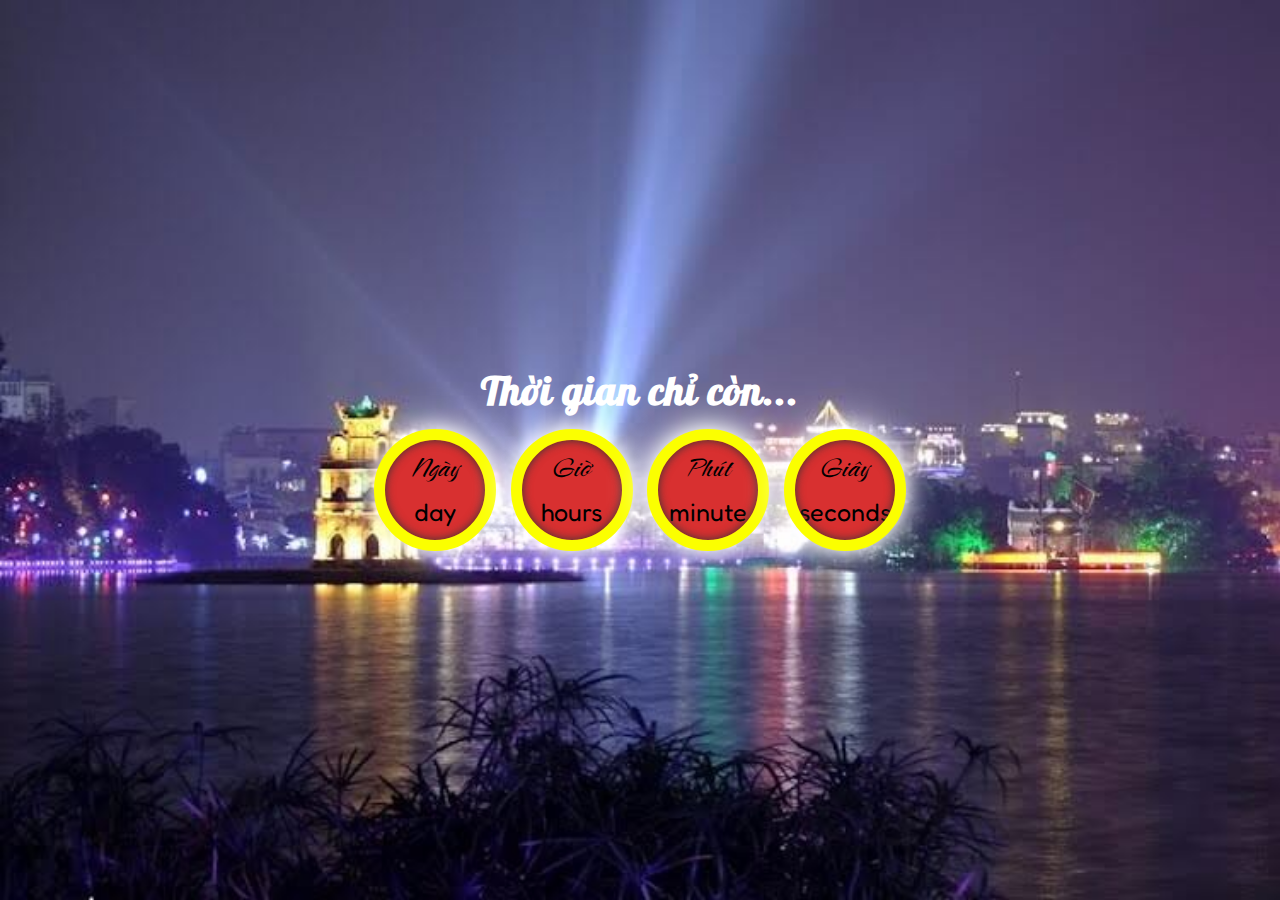
<file: index.html>
<!DOCTYPE html>
<html lang="en">
<head>
    <meta charset="UTF-8">
    <meta http-equiv="X-UA-Compatible" content="IE=edge">
    <meta name="viewport" content="width=device-width, initial-scale=1.0">
    <link rel="stylesheet" href="style.css">
    <title>Tặng em Yến Nhi nhân dịp đầu năm mới</title>
</head>
<body>
    <div class="wrapper">
        <h1>Thời gian chỉ còn...</h1>
        <div class="box-time">
            <div class="time">
                <p>Ngày</p>
                <span id="days">day</span>
            </div>
            <div class="time">
                <p>Giờ</p>
                <span id="hours">hours</span>
            </div>
            <div class="time">
                <p>Phút</p>
                <span id="minutes">minute</span>
            </div>
            <div class="time">
                <p>Giây</p>
                <span id="seconds">seconds</span>
            </div>
        </div>
    </div>
</body>
<script src="app.js"></script>
</html>
</file>
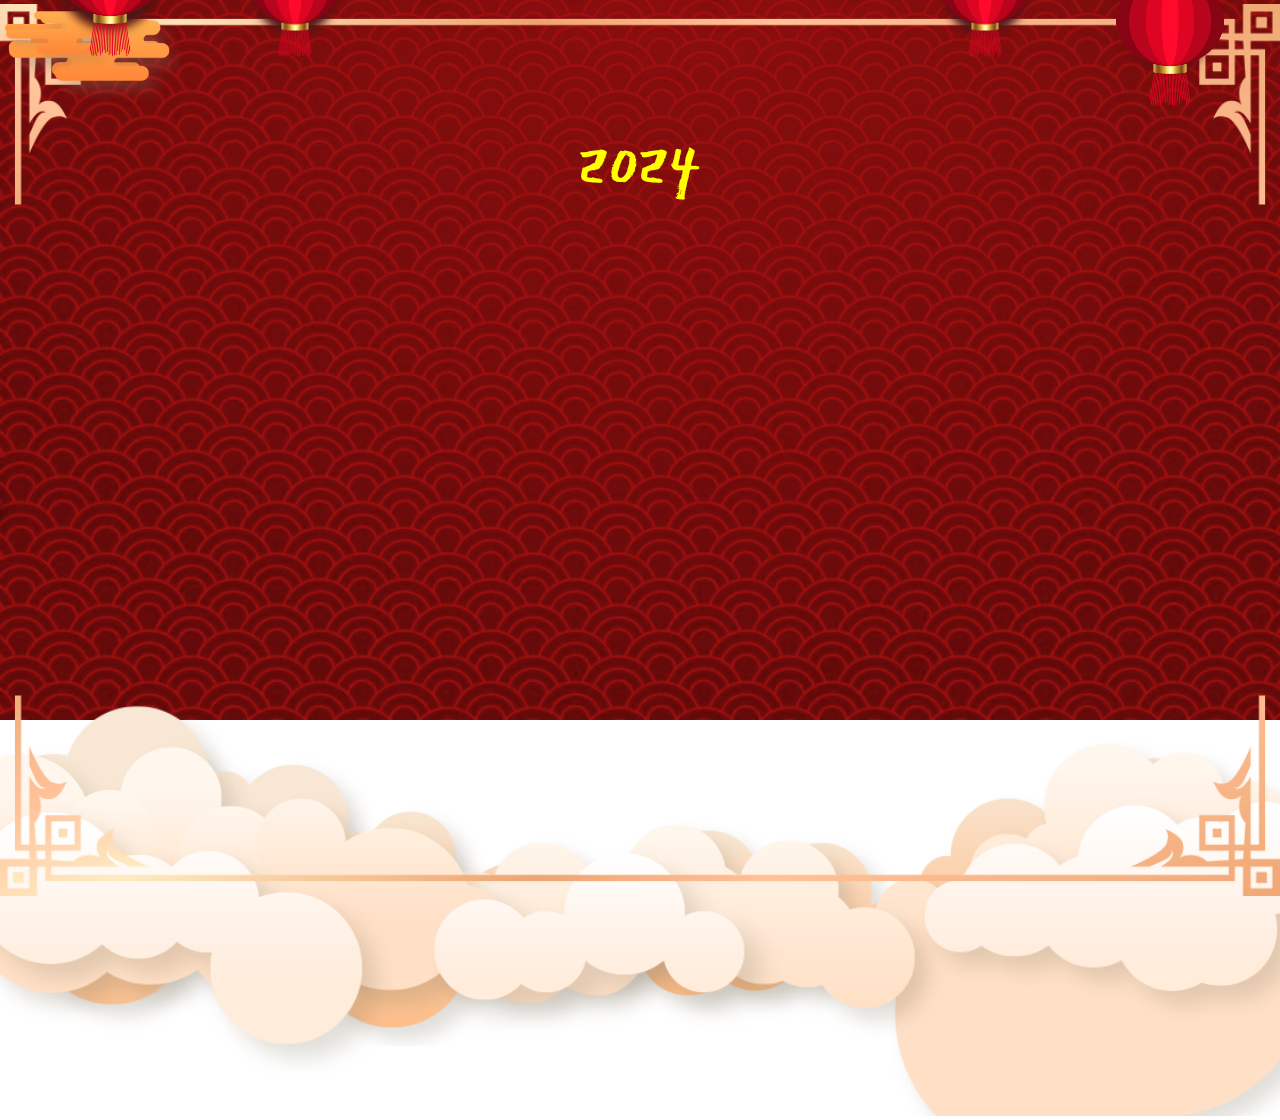
<file: intro.html>
<!DOCTYPE html>
<html lang="en">
<head>
    <meta charset="UTF-8">
    <meta http-equiv="X-UA-Compatible" content="IE=edge">
    <link rel="website icon" type="png" href="image/dragon.png">
    <meta name="viewport" content="width=device-width, initial-scale=1.0">
    <link rel="stylesheet" href="https://cdnjs.cloudflare.com/ajax/libs/font-awesome/6.2.1/css/all.min.css" integrity="sha512-MV7K8+y+gLIBoVD59lQIYicR65iaqukzvf/nwasF0nqhPay5w/9lJmVM2hMDcnK1OnMGCdVK+iQrJ7lzPJQd1w==" crossorigin="anonymous" referrerpolicy="no-referrer" />
    <link rel="stylesheet" href="intro.css">
    <script src=
    "https://smtpjs.com/v3/smtp.js">
    </script>
    <title>Tặng em Yến Nhi nhân dịp đầu năm mới</title>
</head>
<body>
    <div class="box-slider">
        <div class="slider1">
            <img src="image/bgr.jpg" alt="">
            <div class="happynewyear">
                <div class="textHappynewyear">
                    <div class="box-span">
                        <span></span>
                    </div>
                    <div class="box-span">
                        <span></span>
                    </div>
                    <div class="box-span">
                        <span></span>
                    </div>
                    <div class="box-span">
                        <span></span>
                    </div>
                </div>
            </div>
            <div class="box-button">
                <div class="button">
                    <button>Ấn vào đây nè!</button>
                    <span><i class="fa-solid fa-heart"></i></span>
                </div>
            </div>
            <div class="box-slider_img1">
                <div class="slider-img1">
                    <img src="image/circular-pattern.png" alt="">
                </div>
                <div class="pattern">
                    <img src="image/pattern.png" alt="">
                </div>
            </div>
            <div class="circle">
                <span></span>
            </div>
            <div class="box-flower">
                <div class="flower-img">
                    <img src="image/flower.png" alt="">
                </div>
                <div class="flower-img">
                    <img src="image/flower.png" alt="">
                </div>
                <div class="flower-img">
                    <img src="image/flower1.png" alt="">
                </div>
                <div class="flower-img">
                    <img src="image/flower1.png" alt="">
                </div>
                <div class="flower-img">
                    <img src="image/flower2.png" alt="">
                </div>
                <div class="flower-img">
                    <img src="image/flower2.png" alt="">
                </div>
            </div>
            <div class="box-slider_img2">
                <div class="box-slider-img2">
                    <div class="slider-img2">
                        <img src="image/lanterns.png" alt="">
                    </div>
                </div>
                <div class="box-slider-img3">
                    <div class="slider-img3">
                        <img src="image/lanterns.png" alt="">
                    </div>
                </div>
                <div class="box-slider-img4">
                    <div class="slider-img4">
                        <img src="image/lanterns.png" alt="">
                    </div>
                </div>
                <div class="box-slider-img5">
                    <div class="slider-img5">
                        <img src="image/lanterns.png" alt="">
                    </div>
                </div>
            </div>
            <div class="slider-img6">
                <img src="image/cloud-red1.png" alt="">
                <img src="image/cloud-red2.png" alt="">
                <img src="image/cloud-red2.png" alt="">
            </div>
            <div class="box-lion_dance">
                <div class="lion_dance1">
                    <img src="image/Lion-dance.gif" alt="">
                </div>
                <div class="lion_dance2">
                    <img src="image/Lion-dance2.gif" alt="">
                </div>
            </div>
            <div class="cat">
                <img src="image/dragon.png" alt="">
            </div>
            <div class="box-number">
                <div class="number2023">
                    <div class="number">
                        <span>2</span>
                    </div>
                    <div class="number">
                        <span>0</span>
                    </div>
                    <div class="number">
                        <span>2</span>
                    </div>
                    <div class="number">
                        <span>4</span>
                    </div>
                </div>
            </div>
            <div class="box-rim">
                <div class="rim1">
                    <img src="image/rim1.png" alt="">
                </div>
                <div class="rim2">
                    <img src="image/rim1.png" alt="">
                </div>
            </div>
            <div class="box-texture_clouds">
                <div class="texture_clouds1">
                    <img src="image/texture-clouds.png" alt="">
                </div>
                <div class="texture_clouds1">
                    <img src="image/texture-clouds.png" alt="">
                </div>
                <div class="texture_clouds1">
                    <img src="image/texture-clouds.png" alt="">
                </div>
                <div class="texture_clouds1">
                    <img src="image/texture-clouds.png" alt="">
                </div>
                <div class="texture_clouds1">
                    <img src="image/texture-clouds.png" alt="">
                </div>
            </div>
            <div class="box-big_clouds">
                <div class="big_clouds1">
                    <img src="image/big-clouds1.png" alt="">
                </div>
                <div class="big_clouds2">
                    <img src="image/big-clouds2.png" alt="">
                </div>
                <div class="big_clouds3">
                    <img src="image/big-clouds3.png" alt="">
                </div>
            </div>
        </div>
        <div class="slider2">
            <div class="rhombus"></div>
            <div class="rhombus"></div>
            <div class="rhombus-img">
                <img src="image/img.jpg" alt="">
            </div>
            <div class="mail">
                <button><i class="fa-regular fa-envelope"></i></button>
                <span class="heart"><i class="fa-solid fa-heart"></i></span>
            </div>
        </div>
        <div class="slider3">
            <div class="box-content">
                <div class="left">
                    <img src="image/bg1.jpg" alt="">
                    <div class="center">

                    </div>
                    <div class="lanterns-content">
                        <img src="image/lanterns.png" alt="">
                    </div>
                    <div class="box-big_flowers">
                        <img src="image/big-flower.png" alt="">
                        <img src="image/big-flower.png" alt="">
                        <img src="image/big-flower.png" alt="">
                        <img src="image/big-flower1.png" alt="">
                        <img src="image/big-flower1.png" alt="">
                        <img src="image/big-flower2.png" alt="">
                        <img src="image/big-flower2.png" alt="">
                        <img src="image/big-flower2.png" alt="">
                    </div>
                    <div class="box-circle_left">
                        <div class="circle_left">
                            <img src="image/circular-pattern.png" alt="">
                            <div class="text-content">
                                <h2>Happy New</h2>
                                <h1>Year</h1>
                                <span>2024</span>
                            </div>
                        </div>
                    </div>
                    <div class="apricot_blossom">
                        <img src="image/apricot-blossom.png" alt="">
                        <img src="image/apricot-blossom.png" alt="">
                        <img src="image/apricot-blossom.png" alt="">
                        <img src="image/apricot-blossom.png" alt="">
                        <img src="image/apricot-blossom.png" alt="">
                        <img src="image/apricot-blossom.png" alt="">
                    </div>
                </div>
                <div class="right">
                    <div class="content">
                        <div class="title">
                            <h1>&#129505 Gửi em Yến Nhi!</h1>
                        </div>
                        <p>Năm mới, anh chúc em được nhiều sức khỏe. Luôn học giỏi không bị rớt môn nè. Tóm lại là mong mọi điều tốt đẹp với em.
                             
                        </p>
                        <div class="fixedContent">
                            <h3>Người gửi: Nguyễn Văn Nam</h3>
                        </div>
                        <div class="box-button">
                            <div class="button" id="btn-card">
                                <button>Ấn vào đây nè!</button>
                                <span><i class="fa-solid fa-heart"></i></span>
                            </div>
                        </div>
                    </div>
                </div>
            </div>
            <i class="fa-solid fa-xmark"></i>
        </div>

        <div class="slider4">
            <div class="box-content">
                <div class="card">
                    <div class="card-front">
                        <img src="./image/img1.jpg" alt="">
                    </div>
            
                    <div class="card-back">
                            <div class="envelope-wrapper">
                                <div class="envelope">
                                    <div class="letter">
                                        <img src="./image/img10.png" alt="">
                                    </div>
                                </div>
                                <div class="heart"></div>
                            </div>
                        </div>
                    </div>
    
                    <div class="card">
                        <div class="card-front">
                            <img src="./image/img1.jpg" alt="">
                        </div>
                
                        <div class="card-back">
                                <div class="envelope-wrapper">
                                    <div class="envelope">
                                        <div class="letter">
                                            <img src="./image/img20.png" alt="">
                                        </div>
                                    </div>
                                    <div class="heart"></div>
                                </div>
                            </div>
                        </div>
    
                        <div class="card">
                            <div class="card-front">
                                <img src="./image/img1.jpg" alt="">
                            </div>
                    
                            <div class="card-back">
                                    <div class="envelope-wrapper">
                                        <div class="envelope">
                                            <div class="letter">
                                                <img src="./image/img50.png" alt="">
                                            </div>
                                        </div>
                                        <div class="heart"></div>
                                    </div>
                                </div>
                            </div>
    
                            <div class="card">
                                <div class="card-front">
                                    <img src="./image/img1.jpg" alt="">
                                </div>
                        
                                <div class="card-back">
                                        <div class="envelope-wrapper">
                                            <div class="envelope">
                                                <div class="letter">
                                                    <img src="./image/img100.png" alt="">
                                                </div>
                                            </div>
                                            <div class="heart"></div>
                                        </div>
                                    </div>
                                </div>
    
                                <div class="card">
                                    <div class="card-front">
                                        <img src="./image/img1.jpg" alt="">
                                    </div>
                            
                                    <div class="card-back">
                                            <div class="envelope-wrapper">
                                                <div class="envelope">
                                                    <div class="letter">
                                                        <img src="./image/img200.png" alt="">
                                                    </div>
                                                </div>
                                                <div class="heart"></div>
                                            </div>
                                        </div>
                                    </div>
    
                                    <div class="card">
                                        <div class="card-front">
                                            <img src="./image/img1.jpg" alt="">
                                        </div>
                                
                                        <div class="card-back">
                                                <div class="envelope-wrapper">
                                                    <div class="envelope">
                                                        <div class="letter">
                                                            <img src="./image/img500.png" alt="">
                                                        </div>
                                                    </div>
                                                    <div class="heart"></div>
                                                </div>
                                            </div>
                                        </div>
            </div>
            <div class="box-button btn-slider4">
                <div class="button" id="btn-slider4">
                    <button>Ấn vào đây nè!</button>
                    <span><i class="fa-solid fa-heart"></i></span>
                </div>
            </div>
        </div>

        <div class="slider5">
            <div class="box-content">
                <div class="form">
                    <input type="text" name="text" autocomplete="off" required id="numberMomo"/>
                    <label for="text" class="label-name">
                      <span class="content-name">
                        Nhập số momo ở đây nghen
                      </span>
                    </label>
                  </div>
                <div class="box-button">
                    <div class="button" id="btn-slider5">
                        <button>Ấn vào đây nè!</button>
                        <span><i class="fa-solid fa-heart"></i></span>
                    </div>
                </div>
            </div>
        </div>

        <div class="slider6">
            <div class="box-content">
                <div class="card">
                    <div class="card-front">
                        <img src="./image/img1.jpg" alt="">
                    </div>
                  </div>
            
                  <div class="card" >
                    <div class="card-front">
                        <img src="./image/img1.jpg" alt="">
                    </div>
                  </div>
            
                  <div class="card">
                    <div class="card-front">
                        <img src="./image/img1.jpg" alt="">
                    </div>
                  </div>
            
                  <div class="card">
                    <div class="card-front">
                        <img src="./image/img1.jpg" alt="">
                    </div>
                  </div>
            
                  <div class="card">
                    <div class="card-front">
                        <img src="./image/img1.jpg" alt="">
                    </div>
                  </div>
            
                  <div class="card">
                    <div class="card-front">
                        <img src="./image/img1.jpg" alt="">
                    </div>
                  </div>
            </div>
        </div>

        <div class="slider7">
            <div class="box-content">
                <div class="card">
                    <div class="card-front">
                        <img src="./image/img1.jpg" alt="">
                    </div>
            
                    <div class="card-back">
                            <div class="envelope-wrapper">
                                <div class="envelope">
                                    <div class="letter">
                                        <img src="./image/img200.png" alt="">
                                    </div>
                                </div>
                                <div class="heart"></div>
                            </div>
                        </div>
                    </div>

                    <div class="slider7-text">
                        <p>Tool này chạy bằng cơm nên có thể sẽ chuyển muộn á nghen</p>
                    </div>
            </div>
        </div>
    </div>

    <!-- <audio id="song">
        <source src="image/nhac.mp3" type="audio/mp3">
    </audio> -->

<script src="intro.js"></script>
</body>
</html>
</file>
<file: style.css>
@import url('https://fonts.googleapis.com/css2?family=Lobster&display=swap');
@import url('https://fonts.googleapis.com/css2?family=Caramel&display=swap');
@import url('https://fonts.googleapis.com/css2?family=Fredoka+One&display=swap');

:root{
    --primary: #fff;
    --bg-color: rgb(5, 53, 61);
    --bg-envelope-color: #f5edd1;
    --envelope-tab: #ecdeb8;
    --envelope-cover: rgb(227,28,35);
    --shadow-color: rgba(0, 0, 0, 0.2);
    --txt-color: #444;
    --heart-color: rgb(252, 8, 231);
  }

*{
    padding: 0;
    margin: 0;
    box-sizing: border-box;
}
body{
    background-image: url('image/background1.jpg');
    background-repeat: no-repeat;
    background-size: cover;
    width: 100vw;
    height: 100vh;
    position: relative;
    display: flex;
    justify-content: center;
    align-items: center;
}
.wrapper{
    position: relative;
    width: 100%;
    height: 100%;
    display: flex;
    justify-content: center;
    align-items: center;
    flex-direction: column;
    line-height: 80px;
}
.wrapper h1{
    font-size: 40px;
    font-family: 'Lobster', cursive;
    letter-spacing: 1px;
    color: #fff;
}
.wrapper .box-time{
    position: relative;
    display: flex;
    line-height: normal;
    width: 530px;
    justify-content: space-between;
}
.box-time .time{
    position: relative;
    width: 120px;
    height: 120px;
    display: flex;
    justify-content: center;
    align-items: center;
    flex-direction: column;
    background-color: rgb(216, 48, 48);
    border-radius: 50%;
    box-shadow: 0 0 20px #fff,
            0 0 40px #fff;
}
.box-time .time::before{
    position: absolute;
    content: '';
    width: 100px;
    height: 100px;
    border: 11px solid rgb(251, 255, 0);
    box-shadow: inset 0 0 10px #333;
    border-radius: 50%;
}
.box-time .time p{
    font-size: 35px;
    font-family: 'Caramel', cursive;
}
.box-time .time span{
    padding: 10px 0px;
    font-size: 25px;
    font-family: 'Fredoka One', cursive;
}

.card{
    transform-style: preserve-3d;
    transition: all 2s ease;
    width: 300px;
    height: 500px;
}

.card-position{
  position: absolute;
  top:25%;
}

main{
  display: grid;
  grid-template-columns: 30% 30% 30% ;
  grid-template-rows: 45% 45%;
  column-gap: 5%;
  row-gap: 10%;
}

.card:hover{
    transform: rotateY(180deg);
}

.card .card-front{
    width: 100%;
    height: 100%;
    top: 0;
    left: 0;
    position: absolute;
    backface-visibility: hidden;
    background-position: center;
    background-repeat: no-repeat;
    background-size: cover;
}

.card .card-front img{
    width: 100%;
    height: 100%;
}

.card .card-back{
    position: absolute;
    width: 100%;
    height: 100%;
    top:0;
    left: 0;
    backface-visibility: hidden;
    transform: rotateY(180deg);
}
 

.envelope-wrapper {
    background: var(--bg-envelope-color);
    box-shadow: 0 0 40px var(--shadow-color);
  }
  .envelope-wrapper > .envelope {
    position: relative;
  }
  .envelope-wrapper > .envelope::before {
    content: "";
    position: absolute;
    top: 0;
    z-index: 2;
    border-top: 50px solid var(--envelope-tab);
    border-right: 150px solid transparent;
    border-left: 150px solid transparent;
    transform-origin: top;
    transition: all 0.5s ease-in-out 0.7s;
  }
  .envelope-wrapper > .envelope::after {
    content: "";
    position: absolute;
    z-index: 2;
    width: 0px;
    height: 300px;
    border-top: 50px solid transparent;
    border-right: 150px solid var(--envelope-cover);
    border-bottom: 100px solid var(--envelope-cover);
    border-left: 150px solid var(--envelope-cover);
  }
  .envelope > .letter {
    position: absolute;
    right: 20%;
    bottom: 0;
    width: 54%;
    height: 80%;
    text-align: center;
    transition: all 1s ease-in-out;
    box-shadow: 0 0 5px var(--shadow-color);
    background-position: center;
    background-repeat: no-repeat;
    background-size: cover;
  }

  .envelope > .letter img{
    width: 100%;
    height: 80%;
  }

  .heart {
    position: absolute;
    top: 25%;
    left: 50%;
    width: 15px;
    height: 15px;
    background: var(--heart-color);
    z-index: 4;
    transform: translate(-50%, -20%) rotate(45deg);
    transition: transform 0.5s ease-in-out 1s;
    box-shadow: 0 1px 6px var(--shadow-color);
    cursor: pointer;
  }
  .heart:before, 
  .heart:after {
    content: "";
    position: absolute;
    width: 15px;
    height: 15px;
    background-color: var(--heart-color);
    border-radius: 50%;
  }
  .heart:before {
    top: -7.5px;
  }
  .heart:after {
    right: 7.5px;
  }
  .flap > .envelope:before {
    transform: rotateX(180deg);
    z-index: 0;
  }
  .flap > .envelope > .letter {
    bottom: 150px;
    transform: scale(1.5);
    transition-delay: 1s;
  }
  .flap > .heart {
    transform: rotate(90deg);
    transition-delay: 0.4s;
  }
</file>
<file: intro.css>
@import url('https://fonts.googleapis.com/css2?family=Water+Brush&display=swap');
@import url('https://fonts.googleapis.com/css2?family=East+Sea+Dokdo&display=swap');
@import url('https://fonts.googleapis.com/css2?family=Roboto&display=swap');
@import url('https://fonts.googleapis.com/css2?family=Lobster&display=swap');
@import url('https://fonts.googleapis.com/css2?family=Anton&display=swap');
@import url('https://fonts.googleapis.com/css2?family=Dancing+Script:wght@700&display=swap');
*{
    margin: 0;
    padding: 0;
    box-sizing: border-box;

}
body{
    width: 100vw;
    height: 100vh;
    overflow: hidden;
}
.box-slider{
    width: 100%;
    height: 100%;
    position: relative;
}
.box-slider_img1{
    width: 100%;
    height: 100%;
    position: absolute;
    z-index: 1000;
    top: 0;
}
.slider1{
    width: 100%;
    height: 100%;
    overflow: hidden;
    animation: slider1 3s forwards;
    user-select: none;
}
@keyframes slider1{
    0%{
        transform: scale(3);
        filter: blur(10px);
    }
    100%{
        transform: scale(1);
        filter: blur(0);
    }
}
.slider1 img{
    width: 100%;
}
.happynewyear{
    position: absolute;
    width: 100%;
    display: flex;
    justify-content: center;
    top: 0;
    left: 0;
    z-index: 100000;
}
.textHappynewyear{
    position: absolute;
    width: 500px;
    height: 80px;
    display: flex;
    justify-content: space-between;
    top: 20px;
    transform: translateY(-130px);
    animation: textHappyTransform 1s 3s forwards;
}
@keyframes textHappyTransform{
    0%{
        transform: translateY(-130px);
    }
    50%,100%{
        transform: translateY(0px);
    }
}
.box-span{
    top: 0;
}
.textHappynewyear .box-span span{
    width: 80px;
    height: 80px;
    background-color: red;
    transform: rotate(45deg);
    display: flex;
    justify-content: center;
    align-items: center;
    box-shadow: inset 0px 0px 10px rgb(0, 0, 0, 0.6);
}
.textHappynewyear .box-span:nth-child(1){
    animation: rotateText 5s linear infinite;
}
@keyframes rotateText{
    0%{
        transform: rotate(0deg);
        transform-origin: top;
    }
    25%{
        transform: rotate(5deg);
        transform-origin: top;
    }
    50%{
        transform: rotate(0deg);
        transform-origin: top;
    }
    75%{
        transform: rotate(-5deg);
        transform-origin: top;
    }
    100%{
        transform: rotate(0deg);
        transform-origin: top;
    }
}
.textHappynewyear .box-span:nth-child(2){
    animation: rotateText2 3s linear infinite;
}
@keyframes rotateText2{
    0%{
        transform: rotate(0deg);
        transform-origin: top;
    }
    25%{
        transform: rotate(5deg);
        transform-origin: top;
    }
    50%{
        transform: rotate(0deg);
        transform-origin: top;
    }
    75%{
        transform: rotate(-5deg);
        transform-origin: top;
    }
    100%{
        transform: rotate(0deg);
        transform-origin: top;
    }
}
.textHappynewyear .box-span:nth-child(3){
    animation: rotateText3 7s linear infinite;
}
@keyframes rotateText3{
    0%{
        transform: rotate(0deg);
        transform-origin: top;
    }
    25%{
        transform: rotate(5deg);
        transform-origin: top;
    }
    50%{
        transform: rotate(0deg);
        transform-origin: top;
    }
    75%{
        transform: rotate(-5deg);
        transform-origin: top;
    }
    100%{
        transform: rotate(0deg);
        transform-origin: top;
    }
}
.textHappynewyear .box-span:nth-child(4){
    animation: rotateText4 4s linear infinite;
}
@keyframes rotateText4{
    0%{
        transform: rotate(0deg);
        transform-origin: top;
    }
    25%{
        transform: rotate(5deg);
        transform-origin: top;
    }
    50%{
        transform: rotate(0deg);
        transform-origin: top;
    }
    75%{
        transform: rotate(-5deg);
        transform-origin: top;
    }
    100%{
        transform: rotate(0deg);
        transform-origin: top;
    }
}
.textHappynewyear span::before{
    position: absolute;
    content: '';
    width: 100%;
    height: 100%;
    border: 2px solid #ffe100;
    box-shadow: 8px 3px 15px rgb(0, 0, 0, 0.6);
}
.textHappynewyear .box-span:nth-child(1) span::after{
    position: absolute;
    content: 'Chúc';
    transform: rotate(-45deg);
    font-family: 'Water Brush', cursive;
    font-size: 40px;
    color: #ffe100;
    animation: textHappy1 4s linear infinite;
}
@keyframes textHappy1{
    0%{
        content: 'Chúc';
    }
    33.333%{
        content: 'Vạn';
    }
    66.6667%{
        content: 'An';
    }
    100%{
        content: 'Chúc';
    }
}
.textHappynewyear .box-span:nth-child(2) span::after{
    position: absolute;
    content: 'Mừng';
    transform: rotate(-45deg);
    font-family: 'Water Brush', cursive;
    font-size: 35px;
    color: #ffe100;
    animation: textHappy2 4s linear infinite;
}
@keyframes textHappy2{
    0%{
        content: 'Mừng';
    }
    33.333%{
        content: 'Sự';
    }
    66.6667%{
        content: 'Khang';
    }
    100%{
        content: 'Mừng';
    }
}
.textHappynewyear .box-span:nth-child(3) span::after{
    position: absolute;
    content: 'Năm';
    transform: rotate(-45deg);
    font-family: 'Water Brush', cursive;
    font-size: 40px;
    color: #ffe100;
    animation: textHappy3 4s linear infinite;
}
@keyframes textHappy3{
    0%{
        content: 'Năm';
    }
    33.333%{
        content: 'Như';
    }
    66.6667%{
        content: 'Thịnh';
    }
    100%{
        content: 'Năm';
    }
}
.textHappynewyear .box-span:nth-child(4) span::after{
    position: absolute;
    content: 'Mới';
    transform: rotate(-45deg);
    font-family: 'Water Brush', cursive;
    font-size: 40px;
    color: #ffe100;
    animation: textHappy4 4s linear infinite;
}
@keyframes textHappy4{
    0%{
        content: 'Mới';
    }
    33.333%{
        content: 'Ý';
    }
    66.6667%{
        content: 'Vượng';
    }
    100%{
        content: 'Mới';
    }
}
.box-slider_img1{
    animation: scaleRotate 1s 4s forwards;
    opacity: 0;
    transform: scale(0.3);
}
.slider1 .slider-img1{
    position: absolute;
    width: 400px;
    top: 50%;
    left: 50%;
    transform: translate(-50%, -50%);
    display: flex;
    justify-content: center;
    align-items: center;
    z-index: 10;
    animation:sliderImg2 20s linear infinite;
}
@keyframes scaleRotate{
    0%{
        opacity: 0;
        transform: scale(0.3);
    }
    100%{
        opacity: 1;
        transform: scale(1);
    }
}
@keyframes sliderImg2{
    0%{
        transform: translate(-50%, -50%) rotate(0deg);
    }
    100%{
        transform: translate(-50%, -50%) rotate(360deg);
    }
}
.slider1 .slider-img1::before{
    position: absolute;
    content: '';
    width: calc(100% - 40px);
    height: calc(100% - 40px);
    background-color: #aa0000;
    border-radius: 50%;
    z-index: -1;
    box-shadow: inset 0px 0px 80px rgb(0, 0, 0);
}
.slider1 .slider-img1 img{
    width: 100%;
}
.box-number{
    position: absolute;
    top: 0;
    left: 0;
    z-index: 10000;
    width: 100%;
    height: 100%;
    pointer-events: none;
}
.number2023{
    position: absolute;
    display: flex;
    top: 63%;
    left: 50%;
    align-items: center;
    justify-content: center;
    transform: translate(-50%,-50%);
    font-family: 'East Sea Dokdo', cursive;
    color: rgb(255, 255, 0);
    font-size: 75px;
}
.number2023 .number:nth-child(1){
    position: relative;
    top: -400px;
    animation: number1 1.5s 4.5s linear forwards;
}
@keyframes number1{
    0%{
        top: -400px;
        left: -100px;
        transform: rotate(15deg);
        /* transform-origin: left; */
    }
    20%{
        top: 0px;
        left: -100px;
        transform: rotate(15deg);
        /* transform-origin: left; */
    }
    23%{
        top: -10px;
        left: -97px;
        transform: rotate(10deg);
    }
    25%{
        top: -20px;
        left: -95px;
    }
    28%{
        top: -28px;
        left: -90px;
    }
    30%{
        top: -35px;
        left: -85px;
    }
    33%{
        top: -41.5px;
        left: -82px;
    }
    35%{
        top: -50px;
        left: -80px;
    }
    40%{
        top: -62px;
        left: -75px;
    }
    45%{
        top: -68px;
        left: -70px;
    }
    50%{
        top: -70px;
        left: -65px;
    }
    52.5%{
        top: -69px;
        left: -62px;
    }
    55%{
        top: -68px;
        left: -60px;
    }
    57.5%{
        top: -65px;
        left: -55px;
    }
    60%{
        top: -62px;
        left: -50px;
    }
    62.5%{
        top: -59px;
        left: -48px;
    }
    65%{
        top: -50px;
        left: -45px;
    }
    67.5%{
        top: -41.5px;
        left: -43px;
    }
    70%{
        top: -35px;
        left: -40px;
    }
    72.5%{
        top: -28px;
        left: -38px;
    }
    75%{
        top: -20px;
        left: -35px;
    }
    77.5%{
        top: -10px;
        left: -33px;
    }
    80%{
        top: 0;
        left: -30px;
        transform: rotate(-15deg);
    }
    82.5%{
        top: -3px;
        left: -27px;
    }
    85%{
        top: -8px;
        left: -22.5px;
    }
    90%{
        top: -20px;
        left: -15px;
    }
    95%{
        top: -8px;
        left: -7.5px;
    }
    100%{
        top: 0px;
        left: 0px;
        transform: rotate(0deg);
        transform-origin: left;
    }
}
.number2023 .number:nth-child(2){
    position: relative;
    top: -400px;
    animation: number1 1.5s 5.5s linear forwards;
}
.number2023 .number:nth-child(3){
    position: relative;
    top: -400px;
    animation: number1 1.5s 6.5s linear forwards;
}
.number2023 .number:nth-child(4){
    position: relative;
    top: -400px;
    animation: number1 1.5s 7.5s linear forwards;
}
.box-button{
    position: absolute;
    top: 75%;
    left: 50%;
    transform: translate(-50%,-50%) scale(0);
    z-index: 10000;
    animation: scaleButton 3s 10s linear forwards;
}
@keyframes scaleButton{
    0%{
        transform: translate(-50%,-50%) scale(0);
    }
    10%{
        transform: translate(-50%,-50%) scale(1.3);
    }
    20%{
        transform: translate(-50%,-50%) scale(0.7);
    }
    30%,100%{
        transform: translate(-50%,-50%) scale(1);
    }
}
.box-button .button{
    width: 170px;
    height: 50px;
    display: flex;
    justify-content: center;
    align-items: center;
}
.box-button .button button{
    padding: 10px 15px;
    background-color: rgb(199,37,68);
    font-family: 'Roboto', sans-serif;
    border: none;
    color: #ffe100;
    font-size: 15px;
    font-weight: bold;
    border-radius: 4px 0px 0px 4px;
    cursor: pointer;
    transition: 0.5s;
}
.box-button .button button:hover{
    background-color: rgb(180, 32, 59);
    color: aliceblue;
}
.box-button .button span{
    position: relative;
    width: 42px;
    height: 42px;
    background-color: rgb(199,37,68);
    margin-left: -2px;
    border-radius: 0px 6px 6px 0px;
    cursor: pointer;
    display: flex;
    justify-content: center;
    align-items: center;
    transition: 0.5s;
}
.box-button .button button:hover ~ span{
    transform: translateY(-4px);
    background-color: rgb(186, 35, 62);
    box-shadow: -2px 2px 5px rgb(0, 0, 0, 0.5);
}
.box-button .button span i{
    color: #fff;
    transition: 0.5s;
}
.box-button .button button:hover ~ span i{
    color: rgb(255, 41, 80);
    transform: rotate(360deg);
    filter: drop-shadow(0px 0px 10px rgb(255, 187, 199));
}
.circle{
    position: absolute;
    top: 0;
    left: 0;
    width: 100%;
    height: 100%;
    display: flex;
    justify-content: center;
    align-items: center;
}
.circle span{
    position: absolute;
    width: 450px;
    height: 450px;
    background: #db0000;
    border-radius: 50%;
    display: flex;
    justify-content: center;
    align-items: center;
    box-shadow: 0 0 30px rgb(0, 0, 0);
    opacity: 0;
    animation: scaleRotate 1s 3s forwards;
}
.circle span::before{
    position: absolute;
    content: '';
    width: 100%;
    height: 100%;
    border: 4px solid #ffe100;
    border-radius: 50%;
}
.pattern{
    position: absolute;
    top: 50%;
    left: 50%;
    transform: translate(-50%, -50%);
    content: '';
    width: 230px;
    height: 230px;
    display: flex;
    justify-content: center;
    align-items: center;
    z-index: 1000;
    overflow: hidden;
    background-color: #aa0000;
    border-radius: 50%;
    box-shadow: inset 0px 0px 15px rgb(0, 0, 0, 0.6);
}
.pattern img{
    width: 570px;
    opacity: 0.5;
}
.box-flower{
    position: absolute;
    top: 0;
    left: 0;
    width: 100%;
    animation: scaleRotate 1s 4s forwards;
    opacity: 0;
    transition: all 1s;
    transform: scale(0.3);
    z-index: 80;
}
.flower-img:nth-child(1){
    position: absolute;
    width: 100px;
    top: 100px;
    left: 460px;
    z-index: 1000;
    animation: rotateFlower 3s linear infinite;
}
@keyframes rotateFlower{
    0%{
        transform: rotate(0deg);
    }
    100%{
        transform: rotate(360deg);
    }
}
.flower-img:nth-child(4){
    position: absolute;
    width: 130px;
    top: 380px;
    right: 430px;
    z-index: 1000;
    /* filter: drop-shadow(-5px 6px 5px rgb(0, 0, 0, 0.5)); */
    animation: rotateFlower2 5s linear infinite;
}
@keyframes rotateFlower2{
    0%{
        transform: rotate(360deg);
    }
    100%{
        transform: rotate(0deg);
    }
}
.flower-img:nth-child(3){
    position: absolute;
    width: 180px;
    top: 140px;
    left: 350px;
    z-index: 10;
    /* filter: drop-shadow(-5px 6px 5px rgb(0, 0, 0, 0.5)); */
    animation: rotateFlower2 3s linear infinite;
}
.flower-img:nth-child(6){
    position: absolute;
    width: 100px;
    top: 330px;
    right: 420px;
    z-index: 70;
    /* filter: drop-shadow(-5px 6px 5px rgb(0, 0, 0, 0.5)); */
    animation: rotateFlower 3s linear infinite;
}
.flower-img:nth-child(5){
    position: absolute;
    width: 125px;
    top: 110px;
    left: 400px;
    z-index: 10;
    /* filter: drop-shadow(-5px 6px 5px rgb(0, 0, 0, 0.5)); */
    animation: rotateFlower2 5s linear infinite;
}
.flower-img:nth-child(2){
    position: absolute;
    width: 180px;
    top: 390px;
    right: 460px;
    z-index: 10;
    /* filter: drop-shadow(-5px 6px 5px rgb(0, 0, 0, 0.5)); */
    animation: rotateFlower2 4s linear infinite;
}
.box-slider_img2{
    position: absolute;
    width: 100%;
    height: 100%;
    top: 0;
    left: 0;
}
.box-slider-img2{
    position: absolute;
    width: 160px;
    top: -200px;
    left: 0;
    z-index: 100;
    animation: dichchuyen1 2s forwards,
                 lanterns 3s infinite linear;
    animation-delay: 2s;
}
@keyframes dichchuyen1{
    0%{
        top: -150px;
        left: 0;
    }
    30%{
        top: 0;
        left: 0;
    }
    50%{
        top: -20px;
        left: 0;
    }
    100%{
        top: 0;
        left: 0;
    }
}
.box-slider-img2 .slider-img2{
    position: absolute;
    top: 100px;
    left: 30px;
    width: 160px;
    display: flex;
    justify-content: center;
    align-items: center;
    z-index: 100;
}
@keyframes lanterns {
    0%{
        transform: rotate(0deg);
        transform-origin: top;
    }
    25%{
        transform-origin: top;
        transform: rotate(5deg);
    }
    50%{
        transform-origin: top;
        transform: rotate(0deg);
    }
    75%{
        transform-origin: top;
        transform: rotate(-5deg);
    }
    100%{
        transform: rotate(0deg);
        transform-origin: top;
    }
}
.box-slider-img2 .slider-img2::before{
    position: absolute;
    content: '';
    width: 100px;
    height: 100px;
    background-image: radial-gradient(circle farthest-corner at center, #373737 0%, #5d0000 100%);
    top: 50%;
    left: 50%;
    transform: translate(-50%, -50%);
    border-radius: 50%;
    filter: blur(5px);
    z-index: -1;
}
.box-slider-img2 .slider-img2::after{
    position: absolute;
    content: '';
    width: 2px;
    height: 200px;
    background: #ffe100;
    z-index: -1;
    top: -145px;
}
.slider-img2 img{
    width: 100%;
    z-index: 9;
}
.box-slider-img3{
    position: absolute;
    top: -120px;
    left: 230px;
    width: 130px;
    height: auto;
    z-index: 100;
    animation: dichchuyen2 2s 2s forwards,
             lanterns 3s 1s infinite linear;
}
@keyframes dichchuyen2{
    0%{
        top: -120px;
        left: 230px;
    }
    30%{
        top: 0;
        left: 230px;
    }
    50%{
        top: -20px;
        left: 230px;
    }
    100%{
        top: 0;
        left: 230px;
    }
}
.box-slider-img3 .slider-img3{
    position: absolute;
    top: 50px;
    width: 130px;
    display: flex;
    justify-content: center;
    align-items: center;
    z-index: 10;
}
.box-slider-img3 .slider-img3::before{
    position: absolute;
    content: '';
    width: 80px;
    height: 80px;
    background-image: radial-gradient(circle farthest-corner at center, #373737 0%, #5d0000 100%);
    top: 50%;
    left: 50%;
    transform: translate(-50%, -50%);
    border-radius: 50%;
    filter: blur(5px);
    z-index: -1;
}
.box-slider-img3 .slider-img3::after{
    position: absolute;
    content: '';
    width: 2px;
    height: 200px;
    background: #ffe100;
    z-index: -1;
    top: -145px;
}
.slider-img3 img{
    width: 100%;
    z-index: 9;
}
.box-slider-img4{
    position: absolute;
    top: -120px;
    right: 230px;
    width: 130px;
    height: auto;
    z-index: 100;
    animation: dichchuyen3 2s 2s forwards,
                 lanterns 3s 1s infinite linear;
}
@keyframes dichchuyen3{
    0%{
        top: -120px;
        right: 230px;
    }
    30%{
        top: 0;
        right: 230px;
    }
    50%{
        top: -20px;
        right: 230px;
    }
    100%{
        top: 0;
        right: 230px;
    }
}
.box-slider-img4 .slider-img4{
    position: absolute;
    top: 50px;
    width: 130px;
    display: flex;
    justify-content: center;
    align-items: center;
    z-index: 10;
}
.box-slider-img4 .slider-img4::before{
    position: absolute;
    content: '';
    width: 80px;
    height: 80px;
    background-image: radial-gradient(circle farthest-corner at center, #373737 0%, #5d0000 100%);
    top: 50%;
    left: 50%;
    transform: translate(-50%, -50%);
    border-radius: 50%;
    filter: blur(5px);
    z-index: -1;
}
.box-slider-img4 .slider-img4::after{
    position: absolute;
    content: '';
    width: 2px;
    height: 200px;
    background: #ffe100;
    z-index: -1;
    top: -145px;
}
.slider-img4 img{
    width: 100%;
    z-index: 9;
}
.box-slider-img5{
    position: absolute;
    top: -150px;
    right: 30px;
    width: 160px;
    height: auto;
    z-index: 100;
    animation: dichchuyen4 2s 2s forwards,
                 lanterns 3s infinite linear;
}
@keyframes dichchuyen4{
    0%{
        top: -150px;
        right: 30px;
    }
    30%{
        top: 0;
        right: 30px;
    }
    50%{
        top: -20px;
        right: 30px;
    }
    100%{
        top: 0;
        right: 30px;
    }
}
.box-slider-img5 .slider-img5{
    position: absolute;
    top: 100px;
    width: 160px;
    display: flex;
    justify-content: center;
    align-items: center;
    z-index: 10;
}
.box-slider-img5 .slider-img5::before{
    position: absolute;
    content: '';
    width: 80px;
    height: 80px;
    background-image: radial-gradient(circle farthest-corner at center, #373737 0%, #5d0000 100%);
    top: 50%;
    left: 50%;
    transform: translate(-50%, -50%);
    border-radius: 50%;
    filter: blur(5px);
    z-index: -1;
}
.box-slider-img5 .slider-img5::after{
    position: absolute;
    content: '';
    width: 2px;
    height: 200px;
    background: #ffe100;
    z-index: -1;
    top: -145px;
}
.slider-img5 img{
    width: 100%;
    z-index: 9;
}
.slider-img6{
    position: absolute;
    top: 0;
    left: 0;
    z-index: 100;
}
.slider-img6 img:nth-child(1){
    width: 170px;
    filter: drop-shadow(5px 5px 7px rgb(0, 0, 0, 0.5));
    margin-top: 120px;
    margin-left: -160px;
    position: absolute;
    z-index: 11;
    animation: cloudRed1 2s 3s forwards;
}
@keyframes cloudRed1{
    0%{
        margin-left: -160px;
    }
    50%,100%{
        margin-left: 210px;
    }
}
.slider-img6 img:nth-child(2){
    width: 160px;
    filter: drop-shadow(5px 7px 8px rgb(0, 0, 0, 0.4));
    margin-top: 200px;
    margin-left: 1500px;
    position: absolute;
    z-index: 11;
    animation: cloudRed2 2s 3s forwards;
}
@keyframes cloudRed2{
    0%{
        margin-left: 1500px;
    }
    50%,100%{
        margin-left: 800px;
    }
}
.slider-img6 img:nth-child(3){
    width: 180px;
    filter: drop-shadow(-8px 5px 7px rgb(0, 0, 0, 0.4));
    margin-top: 450px;
    margin-left: -170px;
    position: absolute;
    z-index: 11;
    transform: scaleX(-1) rotate(-5deg);
    animation: cloudRed3 2s 3s forwards;
}
@keyframes cloudRed3{
    0%{
        margin-left: -100px;
    }
    50%,100%{
        margin-left: 440px;
    }
}
.box-lion_dance{
    position: absolute;
    top: 0;
    left: 0;
    width: 100%;
    height: 100%;
}
.box-lion_dance .lion_dance1{
    position: absolute;
    width: 250px;
    top: 290px;
    right: 180px;
    z-index: 100;
    transform: scale(0);
    animation: lionDance 3s 3.5s forwards alternate;
}
@keyframes lionDance{
    0%{
        transform: scale(0);
    }
    10%{
        transform: scale(1.3);
    }
    20%{
        transform: scale(0.7);
    }
    30%,100%{
        transform: scale(1);
    }
}
.box-lion_dance .lion_dance1::before{
    position: absolute;
    content: '';
    width: 120px;
    height: 15px;
    background-color: rgb(0, 0, 0);
    border-radius: 10px;
    left: 60%;
    bottom: 60px;
    transform: translateX(-50%);
    filter: blur(8px);
    z-index: -1;
}
.box-lion_dance .lion_dance2{
    position: absolute;
    width: 250px;
    top: 310px;
    left: 200px;
    z-index: 100;
    transform: scale(0);
    animation: lionDance 3s 3.5s forwards alternate;
}
.box-lion_dance .lion_dance2::before{
    position: absolute;
    content: '';
    width: 100px;
    height: 15px;
    background-color: rgb(0, 0, 0);
    border-radius: 10px;
    left: 44%;
    bottom: 27px;
    transform: translateX(-50%);
    filter: blur(8px);
    z-index: -1;
}
.cat{
    position: absolute;
    top: 50%;
    left: 50%;
    opacity: 0;
    transform: translate(-50%, -50%) scale(0);
    z-index: 1000;
    transition: .5s;
    cursor: pointer;
    animation: scaleCat 1s 4.2s forwards;
}
@keyframes scaleCat{
    0%{
        opacity: 0;
        top: 50%;
        left: 50%;
        transform: translate(-50%, -50%) scale(0);
    }
    100%{
        opacity: 1;
        top: 50%;
        left: 50%;
        transform: translate(-50%, -50%) scale(1);
    }
}
.cat:hover{
    filter: drop-shadow(0 0 25px rgb(255, 255, 0));
}
.cat img{
    width: 190px;
    margin-top: -5rem;
}
.box-rim{
    position: absolute;
    width: 100%;
    height: 100%;
    top: 0;
    left: 0;
    z-index: 10;
}
.box-rim .rim1{
    top: 0;
    transform: scaleY(-1);
}
.box-rim .rim2{
    position: absolute;
    bottom: 0;
    width: 100%;
}
.box-texture_clouds{
    position: absolute;
    top: 0;
    left: 0;
    width: 100%;
}
.texture_clouds1:nth-child(1){
    position: absolute;
    width: 120px;
    animation: textureClouds1 60s infinite linear;
}
@keyframes textureClouds1{
    0%{
        top: 200px;
        left: -150px;
    }
    50%{
        top: 200px;
        left: 1300px;
    }
    100%{
        top: 200px;
        left: -150px;
    }
}
.texture_clouds1 img{
    width: 120px;
}
.texture_clouds1:nth-child(2){
    position: absolute;
    /* top: 320px;
    left: 280px; */
    width: 130px;
    z-index: 10;
    animation: textureClouds2 30s infinite linear;
}
@keyframes textureClouds2{
    0%{
        top: 320px;
        left: -150px;
    }
    50%{
        top: 320px;
        left: 1300px;
    }
    100%{
        top: 200px;
        left: -150px;
    }
}
.texture_clouds1:nth-child(2) img{
    width: 170px;
}
.texture_clouds1:nth-child(3){
    position: absolute;
    /* top: 150px;
    right: 180px; */
    width: 100px;
    z-index: 10;
    animation: textureClouds3 65s infinite linear;
}
@keyframes textureClouds3{
    0%{
        top: 150px;
        right: -150px;
    }
    50%{
        top: 150px;
        right: 1300px;
    }
    100%{
        top: 150px;
        right: -150px;
    }
}
.texture_clouds1:nth-child(3) img{
    width: 100px;
}
.texture_clouds1:nth-child(4){
    position: absolute;
    /* top: 260px;
    right: 250px; */
    width: 180px;
    z-index: 10;
    animation: textureClouds4 20s infinite linear;
}
@keyframes textureClouds4{
    0%{
        top: 260px;
        right: -150px;
    }
    50%{
        top: 260px;
        right: 1300px;
    }
    100%{
        top: 260px;
        right: -150px;
    }
}
.texture_clouds1:nth-child(4) img{
    width: 180px;
}
.texture_clouds1:nth-child(5){
    position: absolute;
    /* top: 380px;
    right: 30px; */
    width: 120px;
    z-index: 10;
    animation: textureClouds5 50s infinite linear;
}
@keyframes textureClouds5{
    0%{
        top: 380px;
        right: -150px;
    }
    50%{
        top: 380px;
        right: 1300px;
    }
    100%{
        top: 380px;
        right: -150px;
    }
}
.texture_clouds1:nth-child(5) img{
    width: 120px;
}
.box-big_clouds{
    position: absolute;
    top: 0;
    left: 0;
    width: 100%;
    height: 100%;
    display: flex;
    justify-content: center;
    align-items: center;
}
.big_clouds1{
    position: absolute;
    bottom: -190px;
    width: 110%;
    z-index: 7;
    animation: bigClouds1 4s infinite alternate;
}
@keyframes bigClouds1{
    0%{
        transform: scale(1);
    }
    50%{
        transform: scale(0.98);
    }
    100%{
        transform: scale(1);
    }
}
.big_clouds2{
    position: absolute;
    bottom: -220px;
    width: 110%;
    z-index: 6;
    animation: bigClouds2 3s infinite alternate;
}
@keyframes bigClouds2{
    0%{
        transform: scale(1);
    }
    50%{
        transform: scale(0.98);
    }
    100%{
        transform: scale(1);
    }
}
.big_clouds3{
    position: absolute;
    bottom: -150px;
    width: 110%;
    z-index: 5;
    animation: bigClouds3 2s infinite alternate;
}
@keyframes bigClouds3{
    0%{
        transform: scale(1);
    }
    50%{
        transform: scale(0.98);
    }
    100%{
        transform: scale(1);
    }
}


/* ---------slider2-------- */
.slider2{
    position: absolute;
    top: 50%;
    left: 50%;
    transform: translate(-50%, -50%);
    display: flex;
    justify-content: center;
    align-items: center;
    z-index: 100;
    user-select: auto;
}
.slider2 .rhombus:nth-child(1){
    position: absolute;
    width: 396px;
    height: 370px;
    background: #fff;
    transform: rotate(-35deg) skewX(20deg) scale(0);
    border: 4px solid rgb(255, 255, 0);
    box-shadow: 0 0 10px rgb(0, 0, 0),
                0 0 30px rgb(0, 0, 0, 0.5);
    transition: 1s;
}
.slider2 .rhombus:nth-child(2){
    position: absolute;
    width: 310px;
    height: 284px;
    background: #fff;
    transform: rotate(-35deg) skewX(20deg) scale(0);
    border: 4px solid rgb(255, 255, 0);
    box-shadow: 0 0 10px rgb(0, 0, 0, 0.5),
                0 0 20px rgb(0, 0, 0, 0.1);
}
.rhombus-img{
    width: 250px;
    height: 250px;
    background-color: #fff;
    border: 4px solid rgb(255, 255, 0);
    z-index: 100;
    box-shadow: 0 0 10px rgb(0, 0, 0, 0.5),
                0 0 20px rgb(0, 0, 0, 0.1);
    overflow: hidden;
    border-radius: 50%;
    transform: scale(0);
}
.rhombus-img img{
    width: 100%;
    height: 100%;
    object-fit: cover;
    transition: 0.5s;
}
.mail{
    position: absolute;
    z-index: 100000;
    margin-top: 330px;
    width: 100px;
    height: 40px;
    display: flex;
    justify-content: center;
    align-items: center;
    cursor: pointer;
    transform: scale(0);
}
.mail button{
    padding: 10px 15px;
    background-color: rgb(199,37,68);
    border: none;
    font-size: 25px;
    border-radius: 4px 0px 0px 4px;
    transition: 0.5s;
    width: 58px;
    height: 40px;
    display: flex;
    justify-content: center;
    align-items: center;
    cursor: pointer;
    color: #fff;
}
.mail button >i{
    transition: 0.5s;
}
.mail span{
    position: relative;
    width: 44px;
    height: 44px;
    background-color: rgb(199,37,68);
    margin-left: -2px;
    border-radius: 0px 6px 6px 0px;
    cursor: pointer;
    display: flex;
    justify-content: center;
    align-items: center;
    transition: 0.5s;
}
.heart i{
    color: #fff;
    transition: 1s;
}
.mail:hover button i{
    cursor: pointer;
    color: rgb(255, 41, 80);
    filter: drop-shadow(0px 0px 10px rgb(255, 187, 199));
    animation: rotateMail 0.5s linear infinite;
}
@keyframes rotateMail{
    0%{
        transform: rotate(0deg);
    }
    25%{
        transform: rotate(5deg);
    }
    50%{
        transform: rotate(0deg);
    }
    75%{
        transform: rotate(-5deg);
    }
    100%{
        transform: rotate(0deg);
    }
}
.mail:hover > .heart{
    transform: translateY(-4px);
    background-color: rgb(186, 35, 62);
    box-shadow: -2px 2px 5px rgb(0, 0, 0, 0.5);
}

.mail:hover > .heart i{
    color: rgb(255, 41, 80);
    transform: rotate(360deg);
    filter: drop-shadow(0px 0px 10px rgb(255, 187, 199));
}

.slider3{
    position: absolute;
    width: 100%;
    height: 100%;
    top: 0;
    left: 0;
    background: rgb(0, 0, 0, 0.5);
    z-index: 100000;
    display: flex;
    justify-content: center;
    align-items: center;
    transform: scale(0);
    transition: all 0.5s;
}
.slider3.active{
    transform: scale(1);
}
.slider3 i{
    position: absolute;
    top: 20px;
    right: 20px;
    color: #fff;
    font-size: 30px;
    cursor: pointer;
}
.slider3 .box-content{
    position: relative;
    width: 800px;
    height: 500px;
    display: flex;
    overflow: hidden;
    background: linear-gradient(360deg,rgb(206, 19, 53) 0%, rgb(199, 20, 53) 100%);
}
.slider3 .box-content .left{
    position: relative;
    width: 50%;
    height: 100%;
    border-right: 1px solid rgb(0, 0, 0, 0.2);
    box-shadow: 0 0 5px rgb(0, 0, 0, 0.5);
    overflow: hidden;
    display: flex;
    justify-content: center;
    align-items: center;
}
 .left > img{
    opacity: 0.4;
    width: 1000px;
    height: 600px;
}
 .left .center{
    position: absolute;
    width: 60%;
    height: 100%;
    background: rgb(156, 19, 58);
    border-left: 3px solid rgb(255, 255, 0);
    border-right: 3px solid rgb(255, 255, 0);
    display: flex;
    justify-content: center;
}
 .left .center::before{
    position: absolute;
    content: '';
    width: 260px;
    height: 100%;
    border-left: 5px solid rgb(255, 255, 0);
    border-right: 5px solid rgb(255, 255, 0);
}
.left .lanterns-content{
    position: absolute;
    width: 150px;
    left: -20px;
    top: 20px;
    display: flex;
    justify-content: center;
    filter: drop-shadow(0 5px 7px rgb(0, 0, 0, 0.6));
}
 .left .lanterns-content::before{
    position: absolute;
    content: '';
    width: 2px;
    height: 100px;
    background-color: #e8cd00;
    top: -20px;
    z-index: -1;
}
 .left .lanterns-content > img{
    width: 150px;
}
 .box-big_flowers{
    position: absolute;
    width: 100%;
    height: 100%;
    top: 0;
    left: 0;
}
 .box-big_flowers img:nth-child(1){
    position: absolute;
    top: 50px;
    right: 50px;
    width: 50px;
    z-index: 10;
    filter: drop-shadow(0 5px 7px rgb(0, 0, 0, 0.6));
}
 .box-big_flowers img:nth-child(2){
    position: absolute;
    top: 420px;
    left: 15px;
    width: 30px;
    z-index: 10;
    filter: drop-shadow(0 5px 7px rgb(0, 0, 0, 0.6));
}
 .box-big_flowers img:nth-child(3){
    position: absolute;
    top: 450px;
    left: 105px;
    width: 50px;
    z-index: 10;
    filter: drop-shadow(0 5px 7px rgb(0, 0, 0, 0.6));
}
 .box-big_flowers img:nth-child(4){
    position: absolute;
    top: -20px;
    right: -30px;
    width: 120px;
    z-index: 1;
}
 .box-big_flowers img:nth-child(5){
    position: absolute;
    top: 300px;
    left: -70px;
    width: 120px;
    z-index: 1;
}
 .box-big_flowers img:nth-child(6){
    position: absolute;
    top: 400px;
    left: 30px;
    width: 100px;
    z-index: 1;
}
 .box-big_flowers img:nth-child(7){
    position: absolute;
    top: 10px;
    right: 120px;
    width: 40px;
    z-index: 1;
}
 .box-big_flowers img:nth-child(8){
    position: absolute;
    top: 150px;
    right: 20px;
    width: 25px;
    z-index: 1;
}
 .box-circle_left{
    position: absolute;
    width: 100%;
    height: 100%;
    z-index: 100;
}
 .box-circle_left .circle_left{
    position: absolute;
    width: 350px;
    top: 50%;
    left: 50%;
    transform: translate(-50%, -50%);
    display: flex;
    justify-content: center;
    align-items: center;
}
3 .box-circle_left .circle_left::before{
    position: absolute;
    content: '';
    width: 310px;
    height: 310px;
    border-radius: 50%;
    background-color: rgb(156, 19, 58);
    z-index: -1;
}
 .box-circle_left .circle_left img{
    width: 100%;
}
 .text-content{
    position: absolute;
    width: 200px;
    height: 200px;
    display: flex;
    flex-direction: column;
    justify-content: center;
    text-align: center;
}
 .text-content h1, h2{
    font-family: 'Lobster', cursive;
    color: #fff5ad;
    letter-spacing: 2px;
}
 .text-content h2{
    font-size: 30px;
}
 .text-content h1{
    font-size: 45px;
}
 .text-content span{
    color: #fff5ad;
    font-size: 40px;
    font-family: 'Anton', sans-serif;
    letter-spacing: 2px;
}
 .apricot_blossom{
    position: absolute;
    width: 100%;
    height: 100%;
}
 .apricot_blossom img:nth-child(1){
    position: absolute;
    width: 30px;
    top: 20px;
    left: 130px;
    filter: drop-shadow(0 2px 2px rgb(0,0,0,0.5));
}
 .apricot_blossom img:nth-child(2){
    position: absolute;
    width: 20px;
    top: 150px;
    left: 90px;
    filter: drop-shadow(0 2px 2px rgb(0,0,0,0.5));
}
 .apricot_blossom img:nth-child(3){
    position: absolute;
    width: 18px;
    top: 400px;
    left: 130px;
    filter: drop-shadow(0 2px 2px rgb(0,0,0,0.5));
}
 .apricot_blossom img:nth-child(4){
    position: absolute;
    width: 25px;
    top: 300px;
    right: 30px;
    filter: drop-shadow(0 2px 2px rgb(0,0,0,0.5));
}
 .apricot_blossom img:nth-child(5){
    position: absolute;
    width: 20px;
    top: 450px;
    right: 80px;
    filter: drop-shadow(0 2px 2px rgb(0,0,0,0.5));
}
.apricot_blossom img:nth-child(6){
    position: absolute;
    width: 32px;
    top: 270px;
    left: 30px;
    filter: drop-shadow(0 2px 2px rgb(0,0,0,0.5));
}
.slider3 .box-content .right{
    position: relative;
    width: 50%;
    height: 100%;
    right: 0;
    display: flex;
    justify-content: center;
    align-items: center;
}
.slider3 .box-content .right .content{
    width: 90%;
    height: 95%;
    display: flex;
    align-items: center;
    flex-direction: column;
    user-select: none;
    background: rgb(255, 216, 138);
}
.slider3.box-content .right .content .title{
    font-family: 'Dancing Script', cursive;
    width: 150px;
    height: 40px;
    display: flex;
    justify-content: center;
    margin-top: 10px;
    overflow: hidden;
}
.slider3.box-content .right .content .title h1{
    margin-top: -40px;
    transition: 0.5s;
}
.slider3:hover .title h1{
    animation: title 2s forwards;
}
@keyframes title{
    0%{
        margin-top: -40px;
    }
    100%{
        margin-top: 0px;
    }
}
.box-content .right .content p{
    padding: 30px 15px 0px 15px;
    text-align: center;
    font-size: 18px;
    font-family: 'Dancing Script', cursive;
    opacity: 0;
    transition: 1s;
}
.slider3:hover .content p{
    animation: bodyContent 2s 1s forwards;
}
@keyframes bodyContent{
    0%{
        opacity: 0;
    }
    100%{
        opacity: 1;
    }
}
.content .fixedContent{
    width: 250px;
    height: 80px;
    overflow: hidden; 
    margin-left: 150px;  
}
.box-content .right .content h3{
    font-size: 18px;
    font-family: 'Dancing Script', cursive;
    padding: 20px 0px 0px 20px;
    margin-top: -50px;
}
.slider3:hover .content h3{
    animation: fixedContent 2s 2s forwards;
}
@keyframes fixedContent{
    0%{
        margin-top: -50px;
    }
    100%{
        margin-top: 0px;
    }
}

/* ----active------ */

.box-flower .flower-img.active{
   animation: activeScale 1s forwards;
   transition: all 1s;
}
@keyframes activeScale{
    0%{
        transform: scale(1);
    }
    100%{
        transform: scale(0);
    }
}

.circle.active{
   animation: activeScale 1s forwards;
}
.box-slider_img1.active{
   animation: activeScale 1s 1.2s forwards;
}
.cat.active{
   animation: activeScale 1s 1s forwards;
}
.box-number.active{
   animation: activeScale 1s forwards;
}
.button.active{
   animation: activeScale 1s forwards;
}

/* ----active slider 2----- */
.rhombus:nth-child(1).active{
   animation: activeSlider 1s forwards;
}
@keyframes activeSlider{
    0%{
        transform: rotate(-35deg) skewX(20deg) scale(0);
    }
    100%{
        transform: rotate(-35deg) skewX(20deg) scale(1);
    }
}
.rhombus:nth-child(2).active{
    animation: activeSlider 1s 0.5s forwards;
 }
 .rhombus-img.active{
    animation: activeImg 1s 0.5s forwards;
 }
 @keyframes activeImg {
    0%{
        transform: rotate(720deg) scale(0);
    }
    100%{
        transform: rotate(0deg) scale(1);
    }
 }
 .mail.active{
    animation: mailActive 3s 1.5s forwards alternate;
 }
 @keyframes mailActive{
    0%{
        transform: scale(0);
    }
    10%{
        transform: scale(1.3);
    }
    20%{
        transform: scale(0.7);
    }
    30%,100%{
        transform: scale(1);
    }
 }

 :root{
    --primary: #fff;
    --bg-color: rgb(5, 53, 61);
    --bg-envelope-color: #f5edd1;
    --envelope-tab: #ecdeb8;
    --envelope-cover: rgb(227,28,35);
    --shadow-color: rgba(0, 0, 0, 0.2);
    --txt-color: #444;
    --heart-color: rgb(252, 8, 231);
  }

 .slider4{
    position: absolute;
    width: 100%;
    height: 100%;
    top: 0;
    left: 0;
    background: rgb(0, 0, 0, 0.5);
    z-index: 1000000;
    display: flex;
    justify-content: center;
    align-items: center;
    transform: scale(0);
    transition: all 0.5s;
}

.slider4 .box-content{
    position: relative;
    width: 1200px;
    height:850px;
    display: flex;
    overflow: hidden;
    display: grid;
  grid-template-columns: 30% 30% 30% ;
  grid-template-rows: 40% 40%;
  column-gap: 5%;
  row-gap: 10%;
  padding-top:5%;
  padding-left: 6.5%;
}

.slider4 .card{
    transform-style: preserve-3d;
    transition: all 2s ease;
    width: 200px;
    height: 300px;
}

.slider4 .card-position{
  position: absolute;
  top:25%;
}

.slider4 .isHover{
    transform: rotateY(180deg);
}

.slider4 .card .card-front{
    width: 100%;
    height: 100%;
    top: 0;
    left: 0;
    position: absolute;
    backface-visibility: hidden;
    background-position: center;
    background-repeat: no-repeat;
    background-size: cover;
}

.slider4 .card .card-front img{
    width: 100%;
    height: 100%;
}

.slider4 .card .card-back{
    position: absolute;
    width: 100%;
    height: 100%;
    top:0;
    left: 0;
    background-color: var(--envelope-tab);
    backface-visibility: hidden;
    transform: rotateY(180deg);
}
 
.slider4.active{
    transform: scale(1);
}

.slider4 .envelope-wrapper {
    background: var(--bg-envelope-color);
    box-shadow: 0 0 40px var(--shadow-color);
  }
  .slider4 .envelope-wrapper > .envelope {
    position: relative;
  }
  .slider4 .envelope-wrapper > .envelope::before {
    content: "";
    position: absolute;
    top: 0;
    z-index: 2;
    border-top: 34px solid var(--envelope-tab);
    border-right: 100px solid transparent;
    border-left: 100px solid transparent;
    transform-origin: top;
    transition: all 0.5s ease-in-out 0.7s;
  }
  .slider4 .envelope-wrapper > .envelope::after {
    content: "";
    position: absolute;
    z-index: 2;
    width: 0px;
    height: 150px;
    border-top: 34px solid transparent;
    border-right: 100px solid var(--envelope-cover);
    border-bottom: 67px solid var(--envelope-cover);
    border-left: 100px solid var(--envelope-cover);
  }
  .slider4 .envelope > .letter {
    position: absolute;
    right: 20%;
    bottom: 0;
    width: 54%;
    height: 80%;
    text-align: center;
    transition: all 1s ease-in-out;
    box-shadow: 0 0 5px var(--shadow-color); 
  }

  .slider4 .envelope > .letter img{
    width: 100%;
  }

  .slider4 .heart {
    position: absolute;
    top: 25%;
    left: 50%;
    width: 15px;
    height: 15px;
    background: var(--heart-color);
    z-index: 4;
    transform: translate(-50%, -20%) rotate(45deg);
    transition: transform 0.5s ease-in-out 1s;
    box-shadow: 0 1px 6px var(--shadow-color);
    cursor: pointer;
  }
  .slider4 .heart:before, 
  .slider4 .heart:after {
    content: "";
    position: absolute;
    width: 15px;
    height: 15px;
    background-color: var(--heart-color);
    border-radius: 50%;
  }
  .slider4 .heart:before {
    top: -7.5px;
  }
  .slider4 .heart:after {
    right: 7.5px;
  }
  .slider4 .flap > .envelope:before {
    transform: rotateX(180deg);
    z-index: 0;
  }
  .slider4 .flap > .envelope > .letter {
    bottom: 100px;
    transform: scale(1.5);
    transition-delay: 1s;
  }
  .slider4 .flap > .heart {
    transform: rotate(90deg);
    transition-delay: 0.4s;
  }

  .slider4 .btn-slider4{
    margin-top: 150px;
  }


  .slider5{
    position: absolute;
    width: 100%;
    height: 100%;
    top: 0;
    left: 0;
    background: rgb(0, 0, 0, 0.5);
    z-index: 1000000;
    display: flex;
    justify-content: center;
    align-items: center;
    transform: scale(0);
    transition: all 0.5s;
}

.slider5 .box-content{
    position: relative;
    width: 1200px;
    height:500px;
    display: flex;
    overflow: hidden;
    display: grid;
  grid-template-columns: 30% 30% 30% ;
  grid-template-rows: 45% 45%;
  column-gap: 5%;
  row-gap: 10%;
}

.slider5.active{
    transform: scale(1);
}

  .form {
    width: 25%;
    position: absolute;
    top: 45%;
    left: 37%;
    height: 60px;
    overflow: hidden;
  }
  
  .form input {
    width: 100%;
    height: 100%;
    color: #fff;
    padding-top: 20px;
    border: none;
    background-color: #f38181;
  }
  .form label {
    font-family: 'Dancing Script', cursive;
    position: absolute;
    bottom: 0px;
    left: 0px;
    width: 100%;
    height: 100%;
    pointer-events: none;
    border-bottom: 1px solid white;
  }
  .form label::after {
    content: "";
    position: absolute;
    bottom: -1px;
    left: 0px;
    width: 100%;
    height: 100%;
    border-bottom: 3px solid #fce38a;
    transform: translateX(-100%);
    transition: all 0.3s ease;
  }
  
  .content-name {
    position: absolute;
    bottom: 0px;
    left: 0px;
    padding-bottom: 5px;
    transition: all 0.3s ease;
  }
  .form input:focus {
    outline: none;
  }
  .form input:focus + .label-name .content-name,
  .form input:valid + .label-name .content-name {
    transform: translateY(-150%);
    font-size: 14px;
    left: 0px;
    color: #fce38a;
  }
  .form input:focus + .label-name::after,
  .form input:valid + .label-name::after {
    transform: translateX(0%);
  }

  .slider6{
    position: absolute;
    width: 100%;
    height: 100%;
    top: 0;
    left: 0;
    background: rgb(0, 0, 0, 0.5);
    z-index: 1000000;
    display: flex;
    justify-content: center;
    align-items: center;
    transform: scale(0);
    transition: all 0.5s;
}

.slider6 .box-content{
    position: relative;
    width: 1200px;
    height:850px;
    display: flex;
    overflow: hidden;
    display: grid;
  grid-template-columns: 30% 30% 30% ;
  grid-template-rows: 40% 40%;
  column-gap: 5%;
  row-gap: 10%;
  padding-top: 5%;
  padding-left: 6.5%;
}

.slider6.active{
    transform: scale(1);
}

.slider6 .card{
    transform-style: preserve-3d;
    transition: all 2s ease;
    width: 200px;
    height: 300px;
}

.slider6 .card-position{
  position: absolute;
  left:41%;
  top:30%;
}

.slider6 .card .card-front{
  width: 100%;
  height: 100%;
  top: 0;
  left: 0;
  backface-visibility: hidden;
  background-position: center;
  background-repeat: no-repeat;
  background-size: cover;
}

.slider6 .card .card-front img{
  width: 100%;
  height: 100%;
}

.slider7{
    position: absolute;
    width: 100%;
    height: 100%;
    top: 0;
    left: 0;
    background: rgb(0, 0, 0, 0.5);
    z-index: 1000000;
    display: flex;
    justify-content: center;
    align-items: center;
    transform: scale(0);
    transition: all 0.5s;
}

.slider7 .box-content{
    position: relative;
    width: 1200px;
    height:850px;
    display: flex;
    overflow: hidden;
    display: grid;
  grid-template-columns: 30% 30% 30% ;
  grid-template-rows: 45% 45%;
  column-gap: 5%;
  row-gap: 10%;
  padding: 10%;
  padding-left: 23%;
}

.slider7.active{
    transform: scale(1);
}

.slider7 .card{
    transform-style: preserve-3d;
    transition: all 2s ease;
    width: 300px;
    height: 500px;
}

.slider7 .card-hover{
    transform: rotateY(180deg);
}

.slider7 .card .card-front{
    width: 100%;
    height: 100%;
    top: 0;
    left: 0;
    position: absolute;
    backface-visibility: hidden;
    background-position: center;
    background-repeat: no-repeat;
    background-size: cover;
}

.slider7 .card .card-front img{
    width: 100%;
    height: 100%;
}

.slider7 .card .card-back{
    position: absolute;
    width: 100%;
    height: 100%;
    top:0;
    left: 0;
    backface-visibility: hidden;
    background-color: var(--envelope-tab);
    transform: rotateY(180deg);
}
 

.slider7 .envelope-wrapper {
    background: var(--bg-envelope-color);
    box-shadow: 0 0 40px var(--shadow-color);
  }
  .slider7 .envelope-wrapper > .envelope {
    position: relative;
  }
  .slider7 .envelope-wrapper > .envelope::before {
    content: "";
    position: absolute;
    top: 0;
    z-index: 2;
    border-top: 50px solid var(--envelope-tab);
    border-right: 150px solid transparent;
    border-left: 150px solid transparent;
    transform-origin: top;
    transition: all 0.5s ease-in-out 0.7s;
  }
  .slider7 .envelope-wrapper > .envelope::after {
    content: "";
    position: absolute;
    z-index: 2;
    width: 0px;
    height: 300px;
    border-top: 50px solid transparent;
    border-right: 150px solid var(--envelope-cover);
    border-bottom: 100px solid var(--envelope-cover);
    border-left: 150px solid var(--envelope-cover);
  }
  .slider7 .envelope > .letter {
    position: absolute;
    right: 20%;
    bottom: 0;
    width: 54%;
    height: 80%;
    text-align: center;
    transition: all 1s ease-in-out;
    box-shadow: 0 0 5px var(--shadow-color);
    background-position: center;
    background-repeat: no-repeat;
    background-size: cover;
  }

  .slider7 .envelope > .letter img{
    width: 100%;

  }

  .slider7 .heart {
    position: absolute;
    top: 25%;
    left: 50%;
    width: 15px;
    height: 15px;
    background: var(--heart-color);
    z-index: 7;
    transform: translate(-50%, -20%) rotate(45deg);
    transition: transform 0.5s ease-in-out 1s;
    box-shadow: 0 1px 6px var(--shadow-color);
    cursor: pointer;
  }
  .slider7 .heart:before, 
  .slider7 .heart:after {
    content: "";
    position: absolute;
    width: 15px;
    height: 15px;
    background-color: var(--heart-color);
    border-radius: 50%;
  }
  .slider7 .heart:before {
    top: -7.5px;
  }
  .slider7 .heart:after {
    right: 7.5px;
  }
  .slider7 .flap > .envelope:before {
    transform: rotateX(180deg);
    z-index: 0;
  }
  .slider7 .flap > .envelope > .letter {
    bottom: 150px;
    transform: scale(1.5);
    transition-delay: 1s;
  }
  .slider7 .flap > .heart {
    transform: rotate(90deg);
    transition-delay: 0.4s;
  }

  .slider7 .slider7-text{
    display: none;
    z-index: 7;
    color: yellow;
    padding-top: 50px;
  }

  .slider7 .slider7-text-1{
    display: block;
  }
</file>
